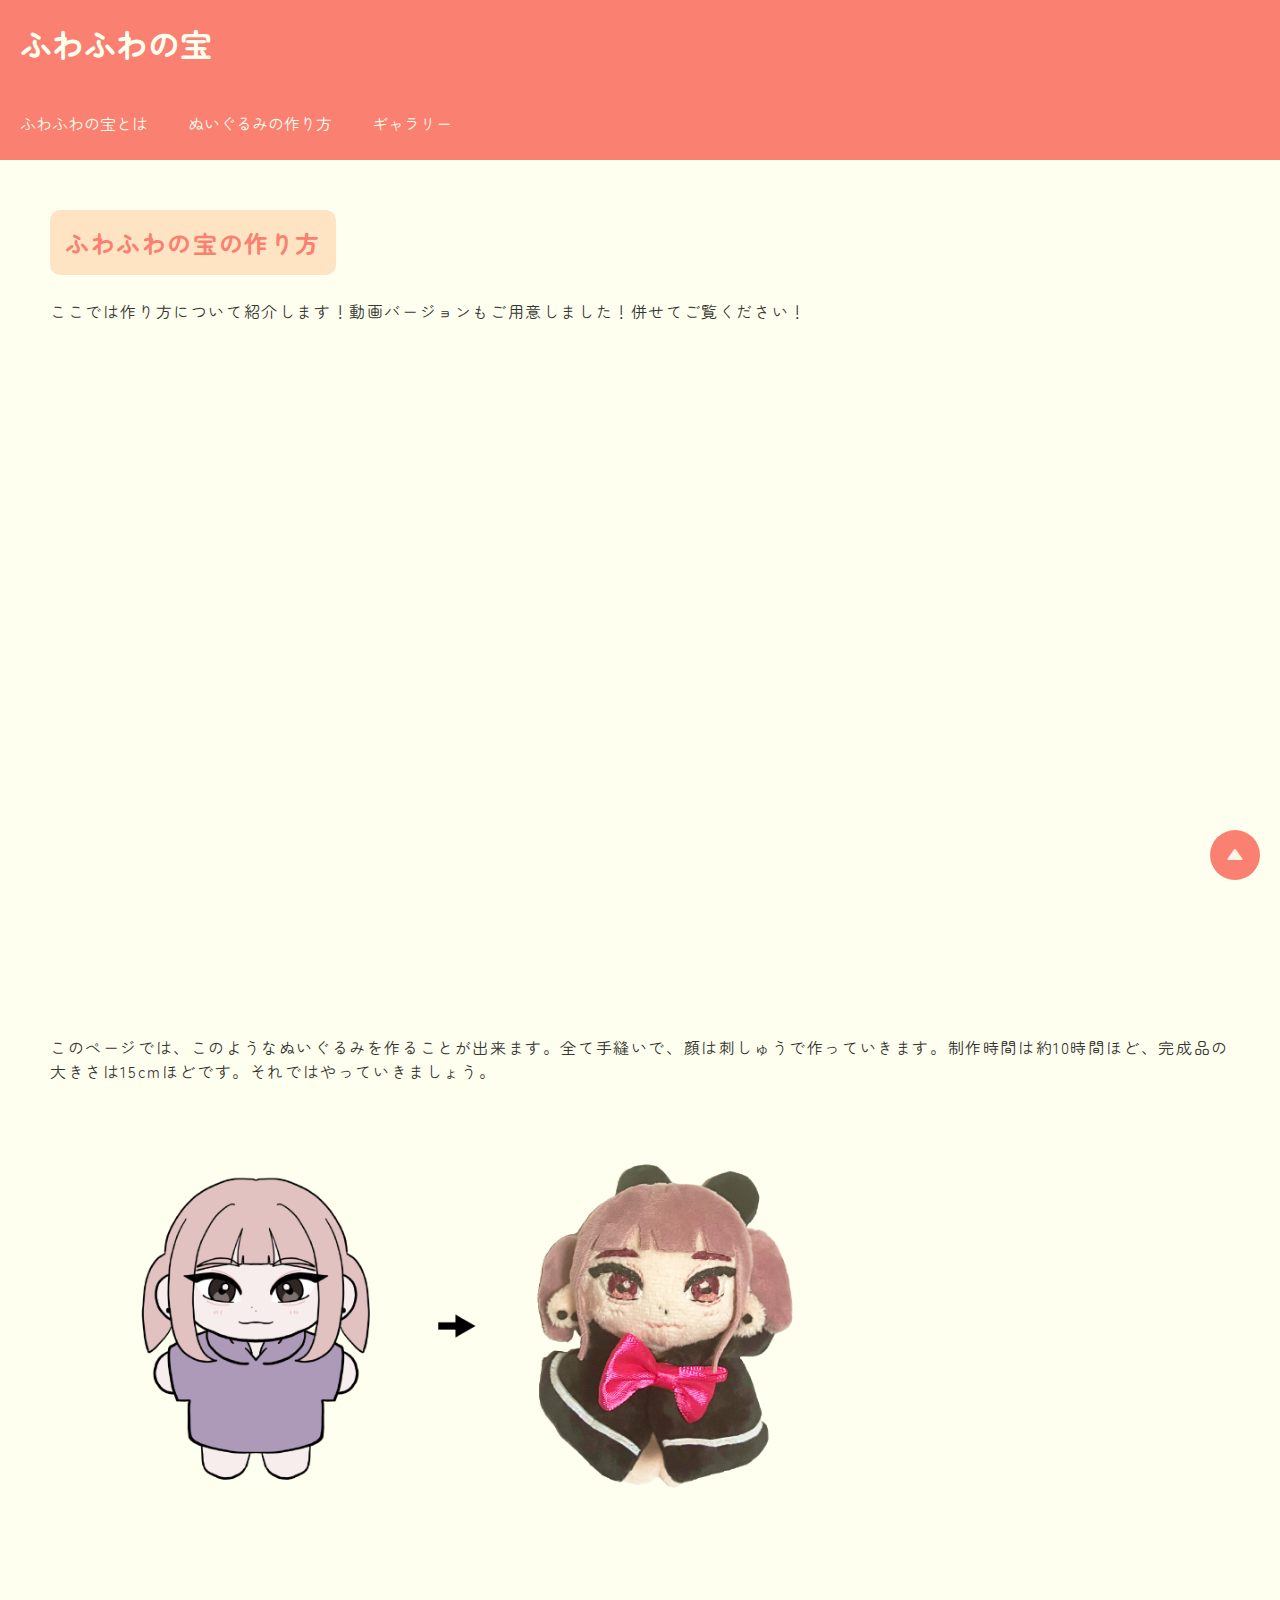
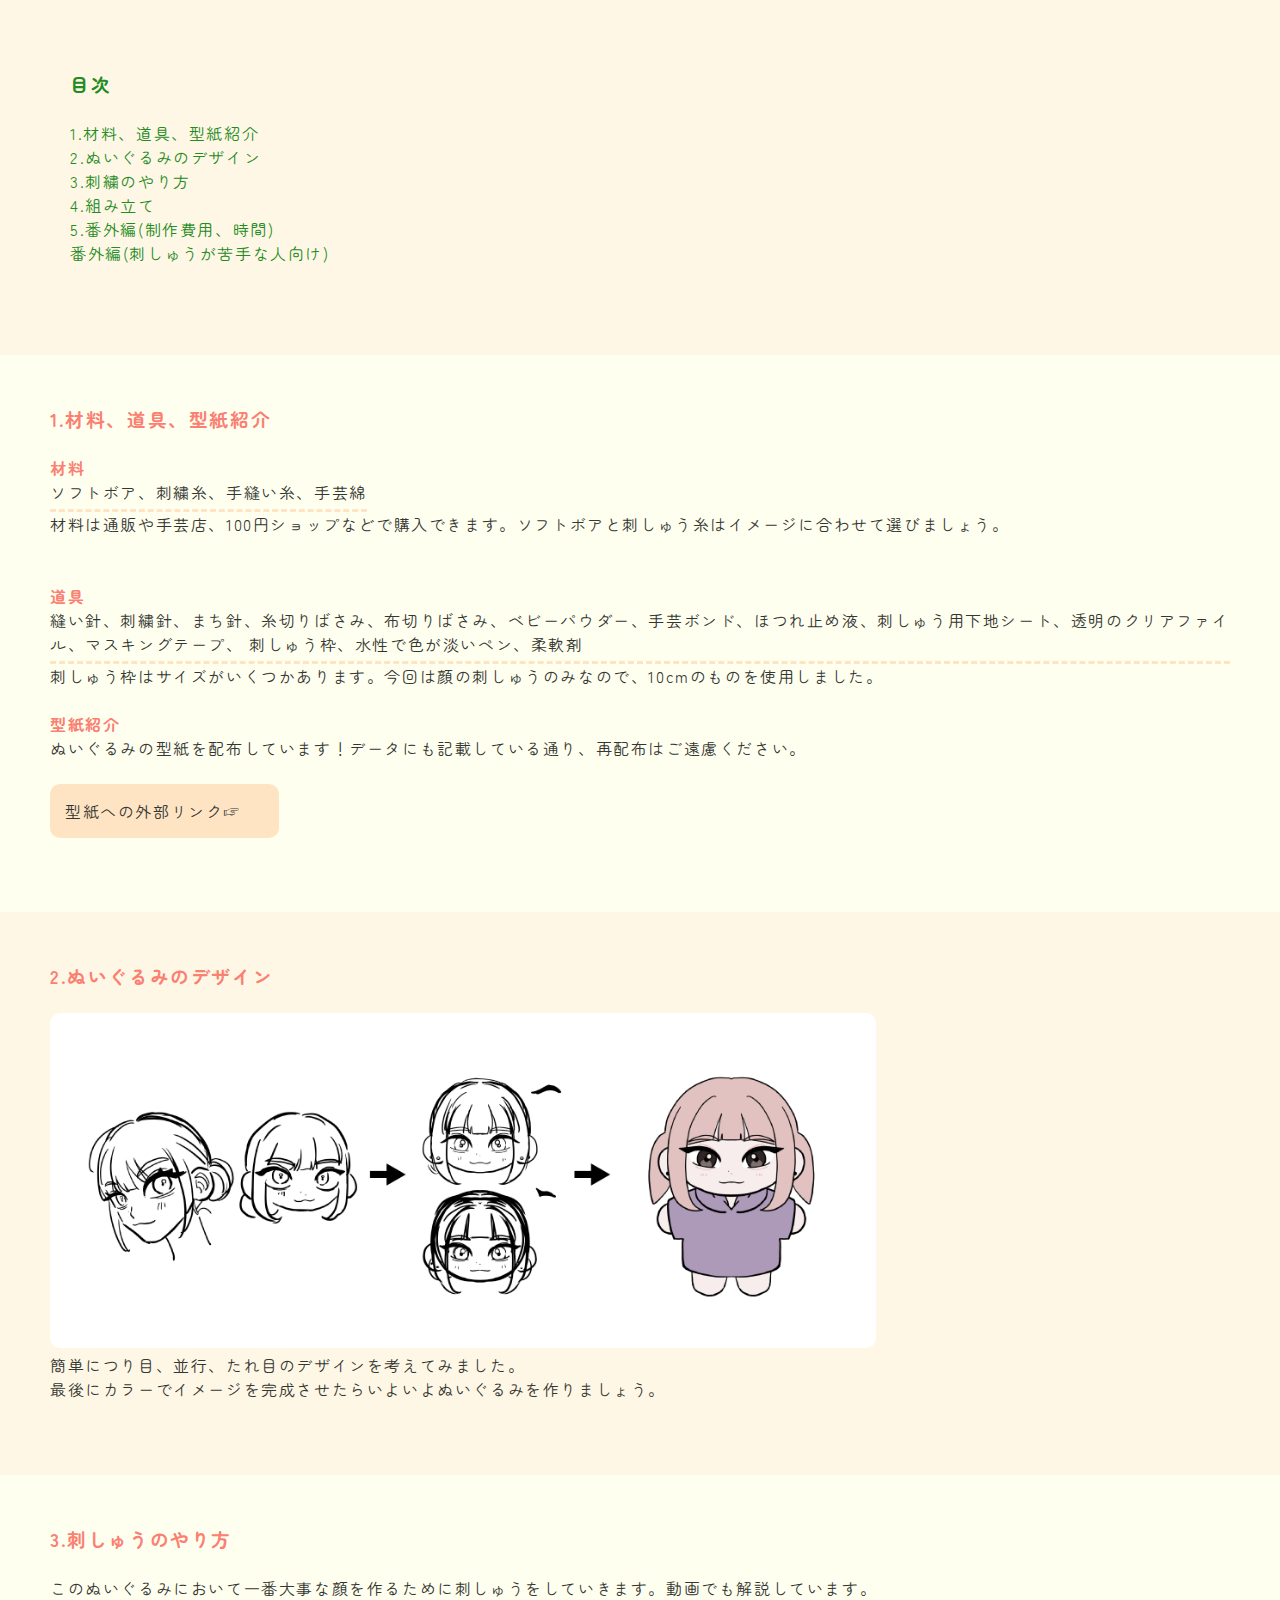
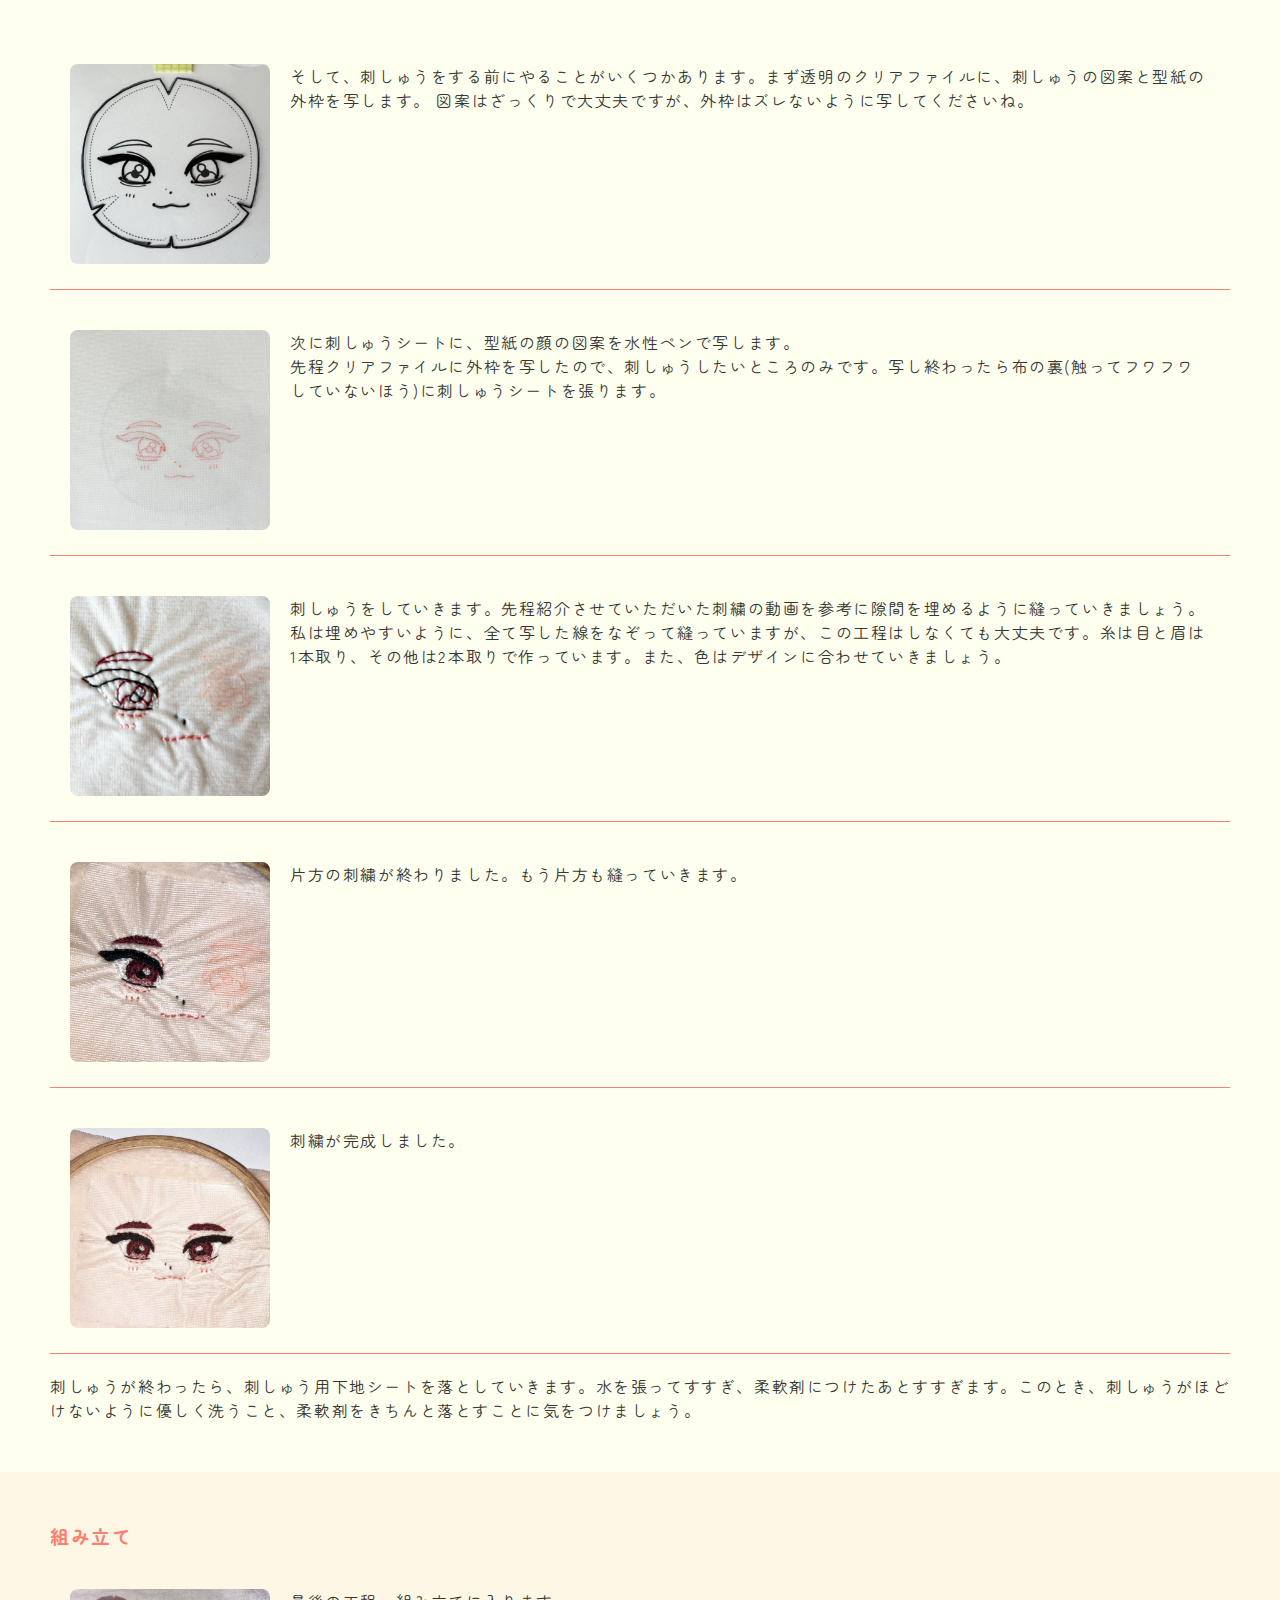
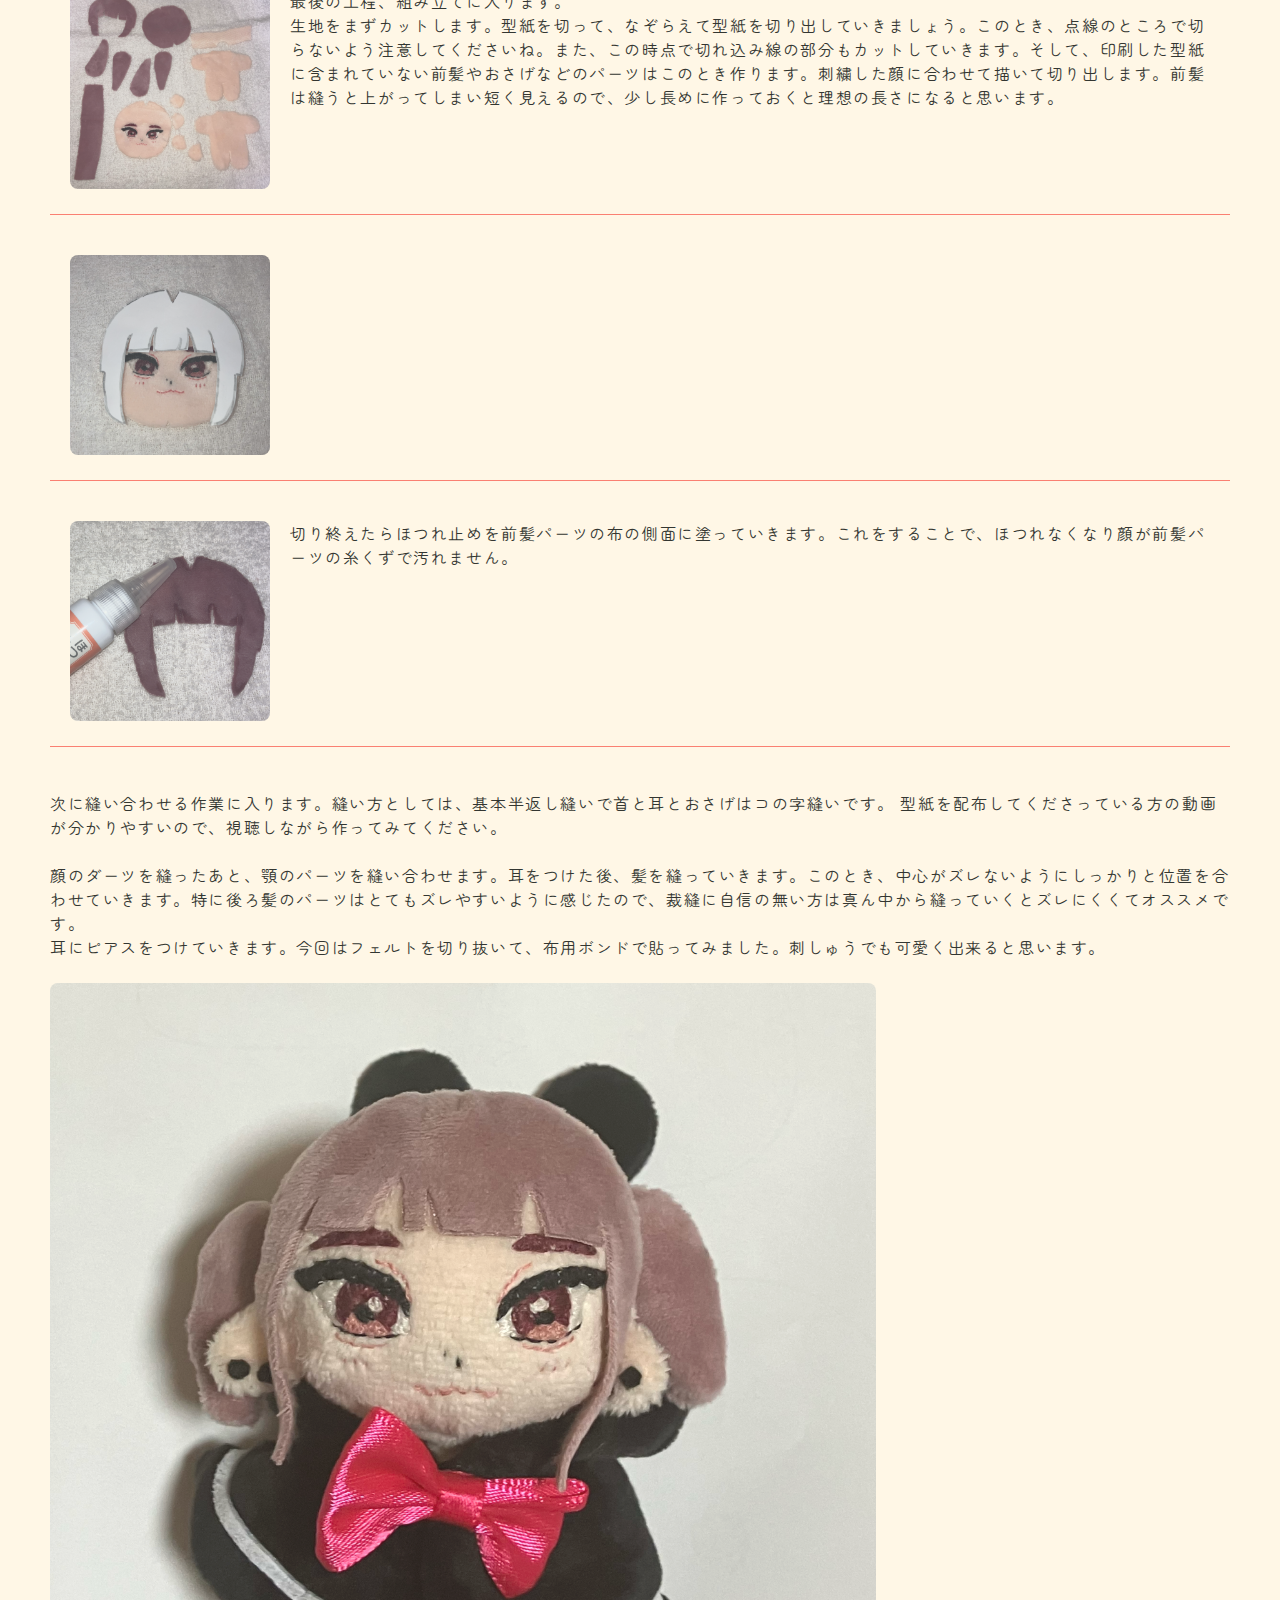
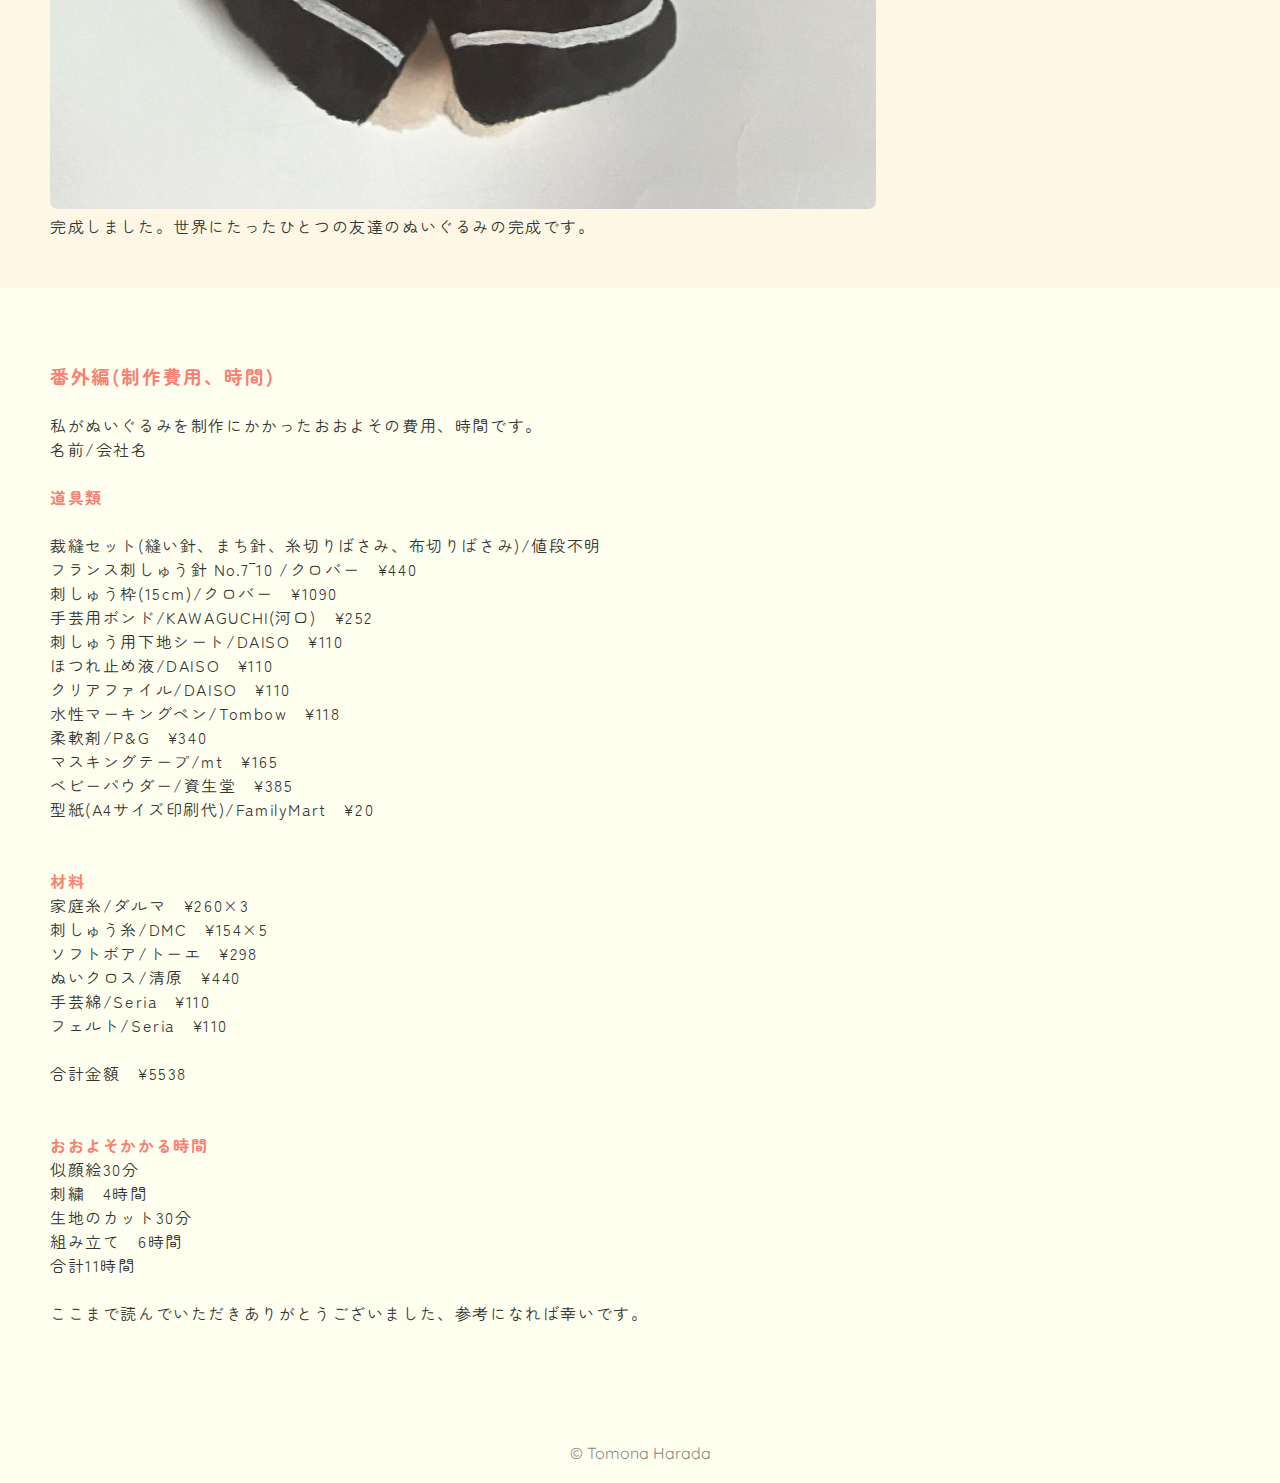
<file: making.html>
<!DOCTYPE html>
<html lang="ja">

<head>
  <meta charset="UTF-8">
  <meta name="viewport" content="width=device-width, initial-scale=1">
  <link rel="preconnect" href="https://fonts.googleapis.com">
<link rel="preconnect" href="https://fonts.gstatic.com" crossorigin>
<link href="https://fonts.googleapis.com/css2?family=Quicksand:wght@300;700&display&family=Zen+Maru+Gothic:wght@300&display=swap" rel="stylesheet">
  <link rel="stylesheet" href="style.css">
  <title>ぬいぐるみの作り方</title>
  
</head>

<body>

  <div id="wrap">

    <header>
      <h1><a href="index.html">ふわふわの宝</a></h1>
    </header>

    <nav class="main-menu">
      <ul>
        <li><a href="towa.html">ふわふわの宝とは</a></li>
        <!--<li><a href="kouka.html">ひとぐるみの効果</a></li>-->
        <li><a href="making.html">ぬいぐるみの作り方</a></li>
        <li><a href="gallery.html">ギャラリー</a></li>
      </ul>
    </nav>

    <main>

      <section class="sec02">
        <div>
          <h2 class="h201">ふわふわの宝の作り方</h2>
          
          <p>
            <br>
            ここでは作り方について紹介します！動画バージョンもご用意しました！併せてご覧ください！
            <br>
            <iframe class="iframe" src="https://www.youtube.com/embed/qwVl8JczTu0?si=gfl2P--0UQItcejF&amp;start=9" title="YouTube video player" frameborder="0" allow="accelerometer; autoplay; clipboard-write; encrypted-media; gyroscope; picture-in-picture; web-share" allowfullscreen></iframe>
          </p>
          <br>

        </div>
          <br>
          <p>このページでは、このようなぬいぐるみを作ることが出来ます。全て手縫いで、顔は刺しゅうで作っていきます。制作時間は約10時間ほど、完成品の大きさは15cmほどです。それではやっていきましょう。</p>
          <br>
          <td><a href="images/kounaru.png" data-lightbox="group" ></a><img class="image"  src="images/kounaru.png" alt="サンプル"  /></td>
        
        
        </section>

        <section class="sec01">  
        <article class="green">
          <div>
          <h3>目次</h3>
          <br>
          <ul>
          <li><a href="#zairyou">1.材料、道具、型紙紹介</a></li>
          <li><a href="#nigaoe">2.ぬいぐるみのデザイン</a></li>
          <li><a href="#shisyuu">3.刺繍のやり方</a></li>
          <li><a href="#kumitate">4.組み立て</a></li>
          <li><a href="#bangai1">5.番外編(制作費用、時間)</a></li>
          <li><a href="#bangai2">番外編(刺しゅうが苦手な人向け)</a></li>
          </ul>
          </div>
        </article>
      </section> 
      
         

        <section class="sec02">
            <h3 class="h301"><a name="zairyou">1.材料、道具、型紙紹介</a></h3>
          <br>  
          <h4 class="h301"><a name="zairyou">材料</a></h4>
          <p class="border-inline">ソフトボア、刺繍糸、手縫い糸、手芸綿</p>
          
          <p>材料は通販や手芸店、100円ショップなどで購入できます。ソフトボアと刺しゅう糸はイメージに合わせて選びましょう。</p>
          <br>
          <br>
          <h4 class="h301"><a name="zairyou">道具</a></h4>
          <p class="border-inline">縫い針、刺繍針、まち針、糸切りばさみ、布切りばさみ、ベビーパウダー、手芸ボンド、ほつれ止め液、刺しゅう用下地シート、透明のクリアファイル、マスキングテープ、 刺しゅう枠、水性で色が淡いペン、柔軟剤</p>
          <br>
          <p>刺しゅう枠はサイズがいくつかあります。今回は顔の刺しゅうのみなので、10cmのものを使用しました。</p>
          <br>
          <h4 class="h301"><a name="zairyou">型紙紹介</a></h4>
          <p>
          ぬいぐるみの型紙を配布しています！データにも記載している通り、再配布はご遠慮ください。
          </p>
          <br>
          <p>
          <a class="btn" href="https://x.gd/XUSgD" target="_blank">
          型紙への外部リンク&#9758;
        　</a>
        　</P>
        　<br> 

        </section>
        
        <section class="sec01">
        <h3 class="h301"><a name="nigaoe">2.ぬいぐるみのデザイン</a></h3>
        <br>
        <a href="images/imege.png" data-lightbox="group" > <figure class="image"><img src="images/imege.png" ></figure> </a>
        <p>簡単につり目、並行、たれ目のデザインを考えてみました。<br>最後にカラーでイメージを完成させたらいよいよぬいぐるみを作りましょう。</p>
        <br>
        </section>

        <section class="sec02">
          <h3 class="h301"><a name="shisyuu">3.刺しゅうのやり方</a></h3>
          <br>
          <p>このぬいぐるみにおいて一番大事な顔を作るために刺しゅうをしていきます。動画でも解説しています。
        </p>
          
          <br>
          <div class="flex">
            <figure class="pic1"><img src="images/ma2.png" > </figure> </a>
            <div class="right">
              <p>そして、刺しゅうをする前にやることがいくつかあります。まず透明のクリアファイルに、刺しゅうの図案と型紙の外枠を写します。
                図案はざっくりで大丈夫ですが、外枠はズレないように写してくださいね。</p>
                
            </div>

          
        </div>
          <div class="flex">
          <figure class="pic1"><img src="images/ma3.png" width="200" height="200"> </figure> </a>

          <p>次に刺しゅうシートに、型紙の顔の図案を水性ペンで写します。<br>
            先程クリアファイルに外枠を写したので、刺しゅうしたいところのみです。写し終わったら布の裏(触ってフワフワしていないほう)に刺しゅうシートを張ります。</p>
          </div>

          <div class="flex">
            <figure class="pic1"><img src="images/ma5.png" width="200" height="200"> </figure> </a>
            <div class="right">
          <p>刺しゅうをしていきます。先程紹介させていただいた刺繍の動画を参考に隙間を埋めるように縫っていきましょう。<br>
            私は埋めやすいように、全て写した線をなぞって縫っていますが、この工程はしなくても大丈夫です。糸は目と眉は1本取り、その他は2本取りで作っています。また、色はデザインに合わせていきましょう。</p> 
          </div>
          </div>

          <div class="flex">
            <figure class="pic1"><img src="images/ma6.png" width="200" height="200"> </figure> </a>
            <div class="right">
          <p>片方の刺繍が終わりました。もう片方も縫っていきます。</p>
          </div>
          </div>

          <div class="flex">
            <figure class="pic1"><img src="images/ma7.png" width="200" height="200"> </figure> </a>
            <div class="right">
          <p>刺繍が完成しました。</p>
        </div>
      </div>
          <p>刺しゅうが終わったら、刺しゅう用下地シートを落としていきます。水を張ってすすぎ、柔軟剤につけたあとすすぎます。このとき、刺しゅうがほどけないように優しく洗うこと、柔軟剤をきちんと落とすことに気をつけましょう。</p>
        
        </section>

        <section class="sec01">
          <h3 class="h301"><a name="kumitate">組み立て</a></h3>


          <div class="flex">
            <figure class="pic1"><img src="images/ma11.png" width="200" height="200"> </figure> </a>
          <div class="right">
          <p>最後の工程、組み立てに入ります。</p>
          <p>生地をまずカットします。型紙を切って、なぞらえて型紙を切り出していきましょう。このとき、点線のところで切らないよう注意してくださいね。また、この時点で切れ込み線の部分もカットしていきます。そして、印刷した型紙に含まれていない前髪やおさげなどのパーツはこのとき作ります。刺繍した顔に合わせて描いて切り出します。前髪は縫うと上がってしまい短く見えるので、少し長めに作っておくと理想の長さになると思います。</p>
        </div>
      </div>

        <div class="flex">
          <figure class="pic1"><img src="images/ma12.png" width="200" height="200"> </figure> </a>
        </div>
          <div class="flex">
                       <figure class="pic1"><img src="images/ma13.png" width="200" height="200"> </figure> </a>
            <div class="right">
           <p> 切り終えたらほつれ止めを前髪パーツの布の側面に塗っていきます。これをすることで、ほつれなくなり顔が前髪パーツの糸くずで汚れません。
          </p>
        </div>
        </div>
          <br>
          <p>次に縫い合わせる作業に入ります。縫い方としては、基本半返し縫いで首と耳とおさげはコの字縫いです。
          型紙を配布してくださっている方の動画が分かりやすいので、視聴しながら作ってみてください。</p>
      
          <br>
          <p>顔のダーツを縫ったあと、顎のパーツを縫い合わせます。耳をつけた後、髪を縫っていきます。このとき、中心がズレないようにしっかりと位置を合わせていきます。特に後ろ髪のパーツはとてもズレやすいように感じたので、裁縫に自信の無い方は真ん中から縫っていくとズレにくくてオススメです。
          </p>
          <p>
            耳にピアスをつけていきます。今回はフェルトを切り抜いて、布用ボンドで貼ってみました。刺しゅうでも可愛く出来ると思います。
            </p>
            <br>

            <figure class="pic1"><img src="images/ma20.png" width="200" height="200"> </figure> </a>

            <p>完成しました。世界にたったひとつの友達のぬいぐるみの完成です。</p>
          </section>
<section class="sec02">
            <br>
            <h3 class="h301"><a name="bangai1">番外編(制作費用、時間)</a></h3>
            <p>
              <br>
              私がぬいぐるみを制作にかかったおおよその費用、時間です。
              <br>
              名前/会社名<br>
              <br>
              <h4 class="h401">道具類</h4>  
              <br>
              裁縫セット(縫い針、まち針、糸切りばさみ、布切りばさみ)/値段不明<br>
              フランス刺しゅう針 No.7‾10 /クロバー　¥440 <br>
              刺しゅう枠(15cm)/クロバー　¥1090 <br>
              手芸用ボンド/KAWAGUCHI(河口)　¥252 <br>
              刺しゅう用下地シート/DAISO　¥110 <br>
              ほつれ止め液/DAISO　¥110 <br>
              クリアファイル/DAISO　¥110 <br>
              水性マーキングペン/Tombow　¥118 <br>
              柔軟剤/P&G　¥340 <br>
              マスキングテープ/mt　¥165 <br>
              ベビーパウダー/資生堂　¥385 <br>
              型紙(A4サイズ印刷代)/FamilyMart　¥20 <br>
              <br>
              <br>
              <h4 class="h401">材料</h4>
              家庭糸/ダルマ　¥260×3 <br>
              刺しゅう糸/DMC　¥154×5　<br>
              ソフトボア/トーエ　¥298　<br>
              ぬいクロス/清原　¥440　<br>
              手芸綿/Seria　¥110　<br>
              フェルト/Seria　¥110　<br>
              <br>
              合計金額　¥5538　<br>
              <br>
              <br>
              
              <h4 class="h401">おおよそかかる時間</h4>
              似顔絵30分<br>
              刺繍　4時間<br>
              生地のカット30分<br>
              組み立て　6時間<br>
              
              合計11時間</p>

              <br>

              <p>ここまで読んでいただきありがとうございました、参考になれば幸いです。</p>
            
            





      






          <br>




          


          


          <br>


          







          
          
          
          </p>
      

      </section>

    </main>

    <footer>
      <a href="#" class="pagetop">▲</a>
      <p>&copy; Tomona Harada</p>
    </footer>

  </div>

</body>
</html>
</file>
<file: style.css>
@charset "UTF-8";

* {
  margin: 0;
  padding: 0;
  list-style: none;
}

#wrap {
  width: 100%;
  margin: auto;
  display: flex;
  flex-direction: column;
  min-height: 100vh;
}

header {
  background: #fa8072;
  color: #FFFFF0;
  padding: 20px;
  font-family: "Kiwi Maru", serif;
  font-weight: 400;
  font-style: normal;
}

.main-menu {
  background: #fa8072;
  color: #FFFFF0;
  padding-top: 15px;
  padding-bottom: 15px;
}

.main-menu ul {
  display: flex;
}

.main-menu ul li a {
  color: #FFFFF0;
  display: block;
  padding: 10px 20px;
  font-family: 'Zen Maru Gothic', sans-serif;
  transition-property: color;
  transition-duration: .5s;
}

.main-menu ul li a :hover {
  color: #FFFFF0;
}

head {
  background-color: #fa8072;
  color: #333631;
  font-family: 'Zen Maru Gothic', sans-serif;
}

.green {
  color: #228b22;
  
}

.back {
  background-image: url(images/monui.png);
  background-repeat: no-repeat;
  background-size: cover;
  aspect-ratio: 16 / 9;
  background-color: #898880;
  border-radius: 20px;
  display: grid;
  place-content: center;
  place-items: center; 
  color: #FFFFF0;
  margin: 20px;
}

main {
  display: flex;
  background-color: #FFFFF0;
  font-family: 'Zen Maru Gothic', sans-serif;
  /* padding: 20px; */
}

iframe{
  display: flex;
  aspect-ratio: 16 / 9;
}

figure {
  width: 100%
}

.pic1{
    border-radius: 5%;
}

.pic1 img{
    object-fit: cover; /* 画像をコンテナ内に収める（縦横比を維持しながら） */
    border-radius: 8px;
}

.border-inline {
  display: inline-block;
  border-bottom: 3px dashed #ffe4c4;
  padding-bottom: 5px;
  

}

.flex{
  display: grid;
  grid-template-columns: 1fr 5fr;
  grid-gap: 20px 20px;
  margin-top: 20px;
  margin-bottom: 20px;
  border-bottom: 1px solid #fa8072; padding: 20px;
  
}

.flex .pic1 img{
  /* 幅・高さを具体的に指定する */
  width : calc(800px * 0.25);
  height: calc(800px * 0.25);
  position: relative;
}

.flex .right {
  flex-direction:row
}


.sec01 {
  background: #fff7e6;
}

.sec02 {
  background: #FFFFF0;
}

section {
  background: #FFFFF0;
  flex: 3;
  padding: 50px;
  /*margin-bottom: 20px;*/
  color: #333631;
  font-family: 'Zen Maru Gothic', sans-serif;
  letter-spacing: 0.1em;
}

.h201 {
 color: #fa8072;
 background: #ffe4c4;
 display:inline-block; 
 padding:15px; 
 border-radius: 10px;

}

.h301 {
  color: #fa8072;

}

.h401 {
  color: #fa8072;

}

.btn{
  display: inline-block;
  background-color: #ffe4c4;
  border-radius: 10px;
  padding: 15px;

  
}



ul{
  list-style-type: circle;
}

article {

  padding: 20px;
  margin-bottom: 20px;
  color: #333631;
  font-family: 'Zen Maru Gothic', sans-serif;
}

main p {
  /* background: #FFFFF0; */
  /* padding: 20px; */
  /* color: #333631; */
  font-family: 'Zen Maru Gothic', sans-serif;
}

aside {
  background: #FFFFF0;
  flex: 1;
}

.sub-menu {
  background: #FFFFF0;
  ;
}

.sub-menu ul li a {
  color: #FFF;
  display: block;
  padding: 10px 20px;
  font-family: 'Zen Maru Gothic', sans-serif;
}

.sub-menu ul li a:hover {
  background: #666;
}

footer {
  background: #FFFFF0;
  color: #898880;
  font-family: 'Quicksand', sans-serif;
  padding: 20px;
  text-align: center;
  margin-top: auto;
}

article img {
  max-width: 600px;

  display: block;

  box-sizing: border-box;
}



a {
  color: inherit;
  font-family: 'Zen Maru Gothic', sans-serif;
  text-decoration: none;
}

a:hover {
  color: #fa8072;
}

a:visited {
  color: #FFFFF0;
}

a.pagetop {
  display: block;
  width: 50px;
  height: 50px;
  text-align: center;
  box-sizing: border-box;
  padding-top: 12px;
  border-radius: 25px;
  background-color: #fa8072;
  color: #FDF5E6;
  position: fixed;
  bottom: 20px;
  right: 20px;
}


html {
  scroll-behavior: smooth;
}

.gallery {
  display: grid;
  grid-template-columns: 1fr 1fr 1fr;
  grid-gap: 20px 20px;
  margin-top: 20px;
  margin-bottom: 20px;
}

img {
  width: 70%;
  height: auto;
  border-radius: 10px;
}

.gallery img {
  width: auto;
  height: auto;
  max-width:100%
}

html,
body {
  height: 100%;
}



/*タブレット用*/
@media all and (max-width: 1024px) {}

/*スマホ用*/
@media all and (max-width: 599px) {
  .flex {
    grid-template-columns: 1fr;
  }
  .gallery {
    grid-template-columns: 1fr;
  }
}

.main-menu ul li {
  text-align: center;
}

main {
  display: block;
  flex-direction: unset;
}

.sub-menu ul li {
  text-align: center;
}


@media (max-width:767px) {
  .row {
    flex-direction: column;
  }
}
</file>
